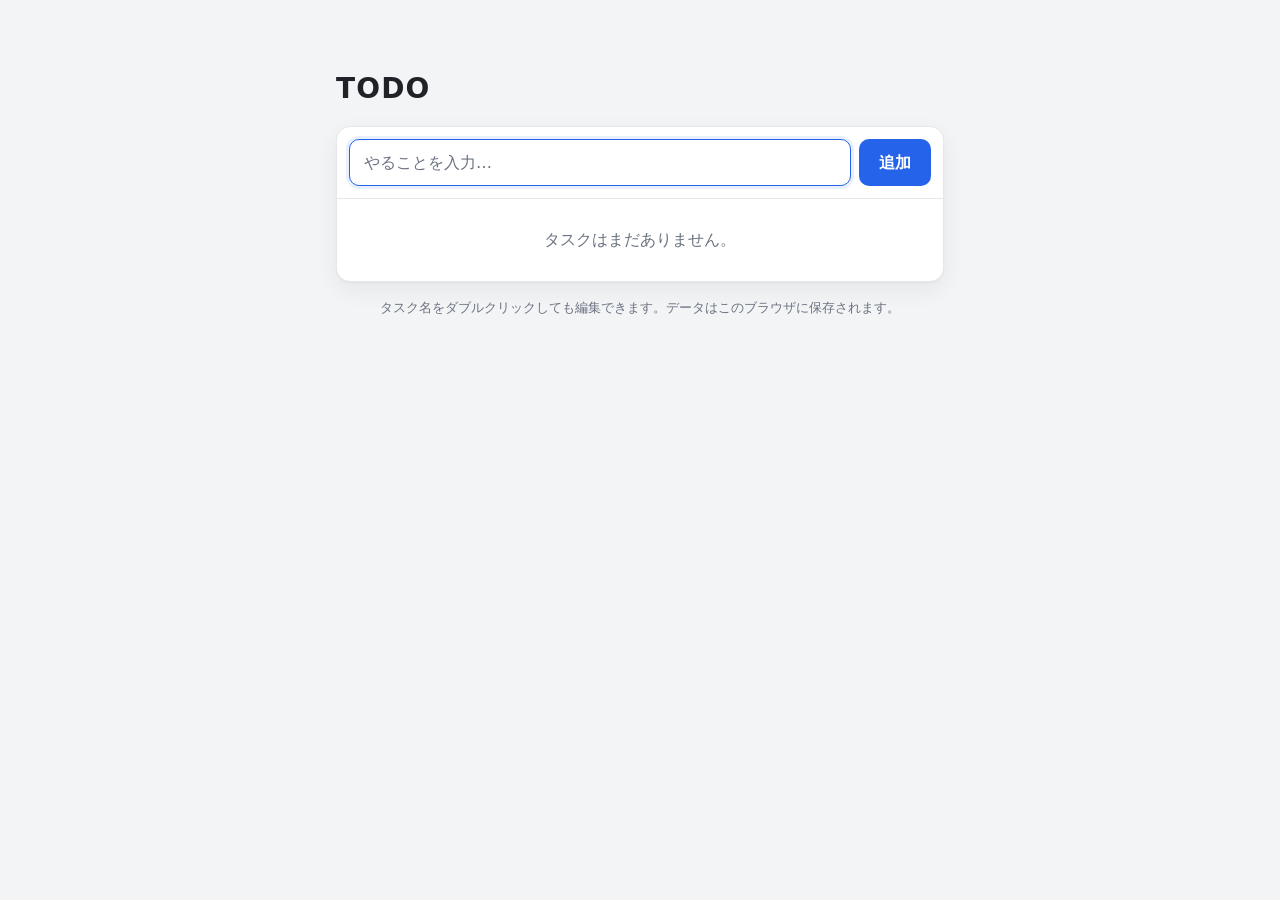
<file: index.html>
<!doctype html>
<html lang="ja">
<head>
  <meta charset="utf-8">
  <meta name="viewport" content="width=device-width, initial-scale=1">
  <meta name="color-scheme" content="light dark">
  <title>TODO</title>
  <link rel="icon" href="data:image/svg+xml,%3Csvg xmlns='http://www.w3.org/2000/svg' viewBox='0 0 32 32'%3E%3Crect width='32' height='32' rx='8' fill='%232563eb'/%3E%3Cpath d='M9 16.5l4.5 4.5L23 11.5' fill='none' stroke='white' stroke-width='3' stroke-linecap='round' stroke-linejoin='round'/%3E%3C/svg%3E">
  <link rel="stylesheet" href="style.css">
  <script src="src/todo-core.js" defer></script>
  <script src="src/app.js" defer></script>
</head>
<body>
  <main class="app">
    <h1>TODO</h1>

    <p id="storage-warning" class="notice" role="alert" hidden>
      このブラウザではデータを保存できません。ページを閉じると内容が失われます。
    </p>

    <div class="card">
      <form id="new-todo-form" class="new-todo">
        <label for="new-todo" class="visually-hidden">新しいタスク</label>
        <input id="new-todo" type="text" placeholder="やることを入力…" autocomplete="off" maxlength="200" autofocus>
        <button type="submit">追加</button>
      </form>

      <p id="empty" class="empty">タスクはまだありません。</p>

      <section id="main" aria-label="タスク一覧" hidden>
        <div class="toolbar">
          <input id="toggle-all" type="checkbox">
          <label id="toggle-all-label" for="toggle-all">すべて完了にする</label>
        </div>
        <ul id="todo-list" class="todo-list"></ul>
        <p id="filter-empty" class="empty" hidden></p>
      </section>

      <footer id="footer" class="footer" hidden>
        <span id="count"></span>
        <nav aria-label="表示の切り替え">
          <ul class="filters">
            <li><a href="#/">すべて</a></li>
            <li><a href="#/active">未完了</a></li>
            <li><a href="#/completed">完了済み</a></li>
          </ul>
        </nav>
        <button id="clear-completed" type="button" class="link-button" hidden>完了済みを削除</button>
      </footer>
    </div>

    <p class="hint">タスク名をダブルクリックしても編集できます。データはこのブラウザに保存されます。</p>
  </main>

  <div class="toast-region" role="status" aria-live="polite">
    <div id="toast" class="toast" hidden>
      <span id="toast-message"></span>
      <button id="toast-undo" type="button">元に戻す</button>
    </div>
  </div>
</body>
</html>
</file>
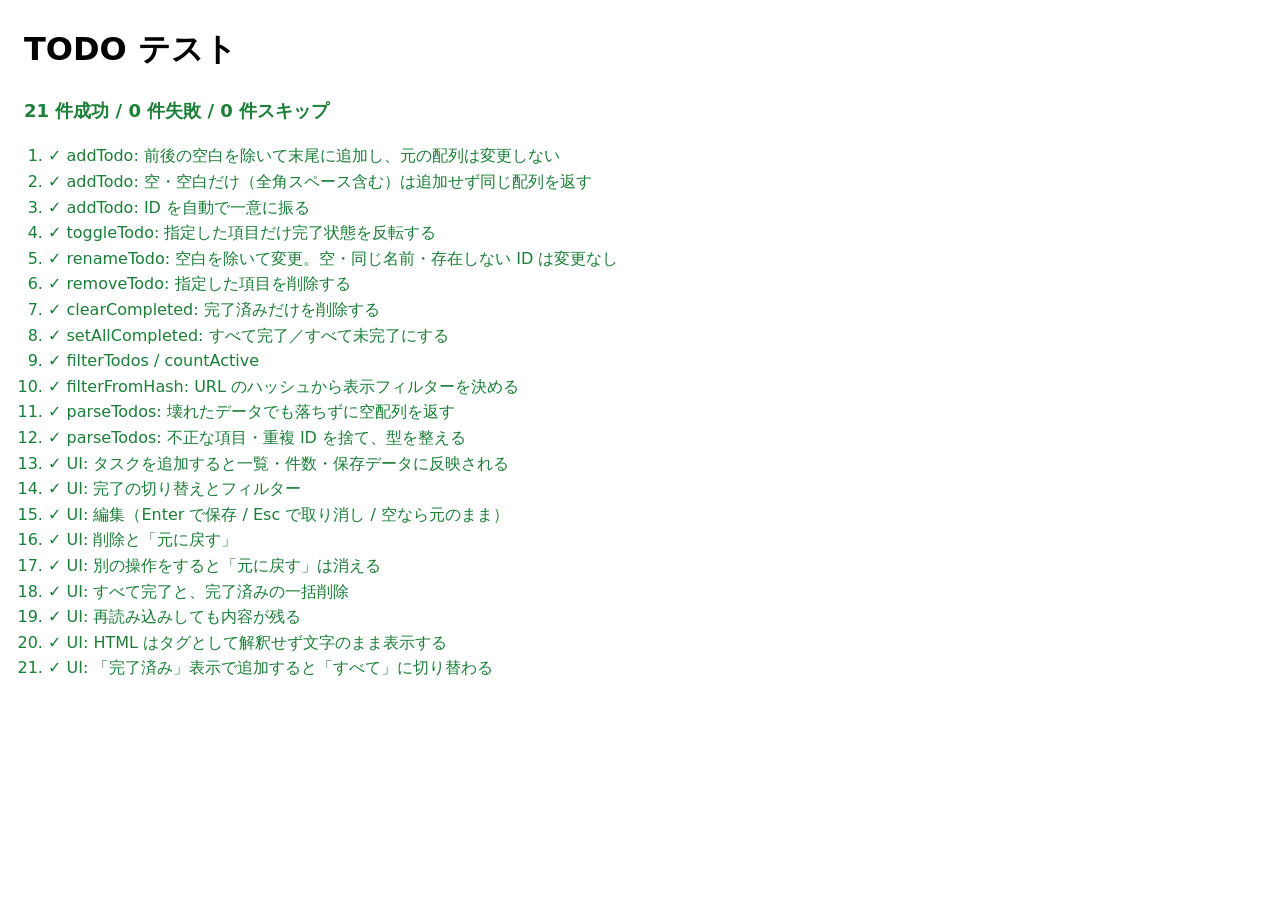
<file: tests/index.html>
<!doctype html>
<html lang="ja">
<head>
  <meta charset="utf-8">
  <meta name="viewport" content="width=device-width, initial-scale=1">
  <title>TODO テスト</title>
  <style>
    body { margin: 24px; font-family: system-ui, -apple-system, "Hiragino Sans", sans-serif; line-height: 1.6; }
    #summary { font-size: 1.125rem; font-weight: 700; }
    #results { padding-left: 1.5em; }
    #results li { white-space: pre-wrap; }
    .pass { color: #1a7f37; }
    .fail { color: #cf222e; }
    .skip { color: #9a6700; }
    .app-frame { width: 480px; height: 600px; border: 1px solid #ccc; }
  </style>
</head>
<body>
  <h1>TODO テスト</h1>
  <p id="summary">実行中…</p>
  <ol id="results"></ol>

  <script src="../src/todo-core.js"></script>
  <script src="harness.js"></script>
  <script src="core.test.js"></script>
  <script src="ui.test.js"></script>
  <script>TestHarness.run();</script>
</body>
</html>
</file>
<file: style.css>
:root {
  color-scheme: light;
  --bg: #f3f4f6;
  --surface: #ffffff;
  --text: #1f2328;
  --muted: #6b7280;
  --border: #e5e7eb;
  --hover: rgb(0 0 0 / 0.05);
  --accent: #2563eb;
  --accent-text: #1d4ed8;
  --accent-soft: #e8effd;
  --on-accent: #ffffff;
  --danger: #c62828;
  --notice-bg: #fff4e5;
  --notice-text: #7a4100;
  --toast-bg: #1f2328;
  --toast-text: #f3f4f6;
  --toast-action: #93b4ff;
  --shadow: 0 1px 2px rgb(0 0 0 / 0.04), 0 8px 24px rgb(0 0 0 / 0.06);
  --radius: 14px;
}

@media (prefers-color-scheme: dark) {
  :root {
    color-scheme: dark;
    --bg: #0f1113;
    --surface: #1a1d20;
    --text: #e6e8eb;
    --muted: #9aa1a9;
    --border: #2b2f34;
    --hover: rgb(255 255 255 / 0.06);
    --accent: #7aa7ff;
    --accent-text: #a8c4ff;
    --accent-soft: rgb(122 167 255 / 0.16);
    --on-accent: #0b1220;
    --danger: #ff7b72;
    --notice-bg: #3a2a12;
    --notice-text: #ffd9a0;
    --toast-bg: #e6e8eb;
    --toast-text: #1a1d20;
    --toast-action: #1d4ed8;
    --shadow: 0 1px 2px rgb(0 0 0 / 0.4);
  }
}

*,
*::before,
*::after {
  box-sizing: border-box;
}

[hidden] {
  display: none !important;
}

body {
  margin: 0;
  min-height: 100vh;
  background: var(--bg);
  color: var(--text);
  font-family: system-ui, -apple-system, "Hiragino Sans", "Hiragino Kaku Gothic ProN", "Noto Sans JP",
    "Yu Gothic UI", Meiryo, sans-serif;
  font-size: 16px;
  line-height: 1.6;
  -webkit-font-smoothing: antialiased;
  -webkit-text-size-adjust: 100%;
}

button,
input {
  font: inherit;
  color: inherit;
}

:focus-visible {
  outline: 2px solid var(--accent);
  outline-offset: 2px;
}

.visually-hidden {
  position: absolute;
  width: 1px;
  height: 1px;
  margin: -1px;
  padding: 0;
  overflow: hidden;
  clip: rect(0 0 0 0);
  white-space: nowrap;
  border: 0;
}

/* ---- レイアウト ---- */

.app {
  max-width: 640px;
  margin: 0 auto;
  padding: clamp(24px, 8vh, 72px) 16px 120px;
}

h1 {
  margin: 0 0 20px;
  font-size: 1.75rem;
  line-height: 1.2;
  letter-spacing: 0.04em;
}

.notice {
  margin: 0 0 16px;
  padding: 10px 14px;
  border-radius: 10px;
  background: var(--notice-bg);
  color: var(--notice-text);
  font-size: 0.875rem;
}

.card {
  background: var(--surface);
  border: 1px solid var(--border);
  border-radius: var(--radius);
  box-shadow: var(--shadow);
  overflow: hidden;
}

.hint {
  margin: 16px 4px 0;
  color: var(--muted);
  font-size: 0.8125rem;
  text-align: center;
}

/* ---- 入力フォーム ---- */

.new-todo {
  display: flex;
  gap: 8px;
  padding: 12px;
}

.new-todo input {
  flex: 1;
  min-width: 0;
  padding: 10px 14px;
  font-size: 1rem; /* 16px 未満だと iOS で入力時にズームされる */
  background: var(--bg);
  border: 1px solid transparent;
  border-radius: 10px;
}

.new-todo input::placeholder {
  color: var(--muted);
}

.new-todo input:focus {
  outline: none;
  background: var(--surface);
  border-color: var(--accent);
  box-shadow: 0 0 0 3px var(--accent-soft);
}

.new-todo button {
  flex: none;
  padding: 0 20px;
  font-weight: 600;
  background: var(--accent);
  color: var(--on-accent);
  border: 0;
  border-radius: 10px;
  cursor: pointer;
}

.new-todo button:hover {
  filter: brightness(1.08);
}

.new-todo button:active {
  transform: translateY(1px);
}

/* ---- 一覧 ---- */

.toolbar {
  display: flex;
  align-items: center;
  gap: 12px;
  padding: 8px 16px;
  border-top: 1px solid var(--border);
  color: var(--muted);
  font-size: 0.875rem;
}

.toolbar label {
  cursor: pointer;
  user-select: none;
}

input[type="checkbox"] {
  flex: none;
  width: 20px;
  height: 20px;
  margin: 0;
  accent-color: var(--accent);
  cursor: pointer;
}

.todo-list {
  margin: 0;
  padding: 0;
  list-style: none;
}

.todo-item {
  display: flex;
  align-items: center;
  gap: 12px;
  min-height: 52px;
  padding: 6px 8px 6px 16px;
  border-top: 1px solid var(--border);
}

.todo-item .title {
  flex: 1;
  min-width: 0;
  padding: 6px 0;
  overflow-wrap: anywhere;
}

.todo-item.completed .title {
  color: var(--muted);
  text-decoration: line-through;
}

.todo-item.editing > :not(.edit-input) {
  display: none;
}

.edit-input {
  flex: 1;
  min-width: 0;
  margin-left: 32px; /* チェックボックス + 間隔ぶん揃える */
  padding: 6px 10px;
  font-size: 1rem;
  background: var(--surface);
  border: 1px solid var(--accent);
  border-radius: 8px;
  box-shadow: 0 0 0 3px var(--accent-soft);
  outline: none;
}

.icon-button {
  flex: none;
  display: grid;
  place-items: center;
  width: 36px;
  height: 36px;
  padding: 0;
  color: var(--muted);
  background: transparent;
  border: 0;
  border-radius: 8px;
  cursor: pointer;
}

.icon-button + .icon-button {
  margin-left: -8px;
}

.icon-button:hover {
  color: var(--text);
  background: var(--hover);
}

.icon-button.destroy:hover {
  color: var(--danger);
}

.icon-button svg {
  width: 18px;
  height: 18px;
  fill: none;
  stroke: currentColor;
  stroke-width: 2;
  stroke-linecap: round;
  stroke-linejoin: round;
}

.empty {
  margin: 0;
  padding: 28px 16px;
  border-top: 1px solid var(--border);
  color: var(--muted);
  text-align: center;
}

/* ---- フッター ---- */

.footer {
  display: flex;
  flex-wrap: wrap;
  align-items: center;
  justify-content: space-between;
  gap: 8px 16px;
  padding: 10px 16px;
  border-top: 1px solid var(--border);
  color: var(--muted);
  font-size: 0.875rem;
}

.filters {
  display: flex;
  gap: 4px;
  margin: 0;
  padding: 0;
  list-style: none;
}

.filters a {
  display: block;
  padding: 4px 12px;
  border-radius: 999px;
  color: inherit;
  text-decoration: none;
}

.filters a:hover {
  color: var(--text);
  background: var(--hover);
}

.filters a.selected {
  color: var(--accent-text);
  background: var(--accent-soft);
  font-weight: 600;
}

.link-button {
  padding: 4px 6px;
  background: none;
  border: 0;
  border-radius: 6px;
  cursor: pointer;
}

.link-button:hover {
  color: var(--danger);
  text-decoration: underline;
}

@media (max-width: 480px) {
  .footer nav {
    order: 3;
    width: 100%;
  }

  .filters {
    justify-content: center;
  }
}

/* ---- 「元に戻す」トースト ---- */

.toast-region {
  position: fixed;
  right: 0;
  bottom: 0;
  left: 0;
  display: flex;
  justify-content: center;
  padding: 0 16px max(24px, env(safe-area-inset-bottom));
  pointer-events: none;
}

.toast {
  display: flex;
  align-items: center;
  gap: 12px;
  max-width: 100%;
  padding: 10px 10px 10px 16px;
  border-radius: 12px;
  background: var(--toast-bg);
  color: var(--toast-text);
  box-shadow: 0 8px 24px rgb(0 0 0 / 0.2);
  font-size: 0.9375rem;
  pointer-events: auto;
}

.toast span {
  min-width: 0;
  overflow-wrap: anywhere;
}

.toast button {
  flex: none;
  padding: 6px 10px;
  color: var(--toast-action);
  background: none;
  border: 0;
  border-radius: 8px;
  font-weight: 700;
  cursor: pointer;
}

.toast button:hover {
  background: rgb(127 127 127 / 0.2);
}

@media (prefers-reduced-motion: no-preference) {
  .toast {
    animation: toast-in 0.18s ease-out;
  }
}

@keyframes toast-in {
  from {
    opacity: 0;
    transform: translateY(8px);
  }
}
</file>
